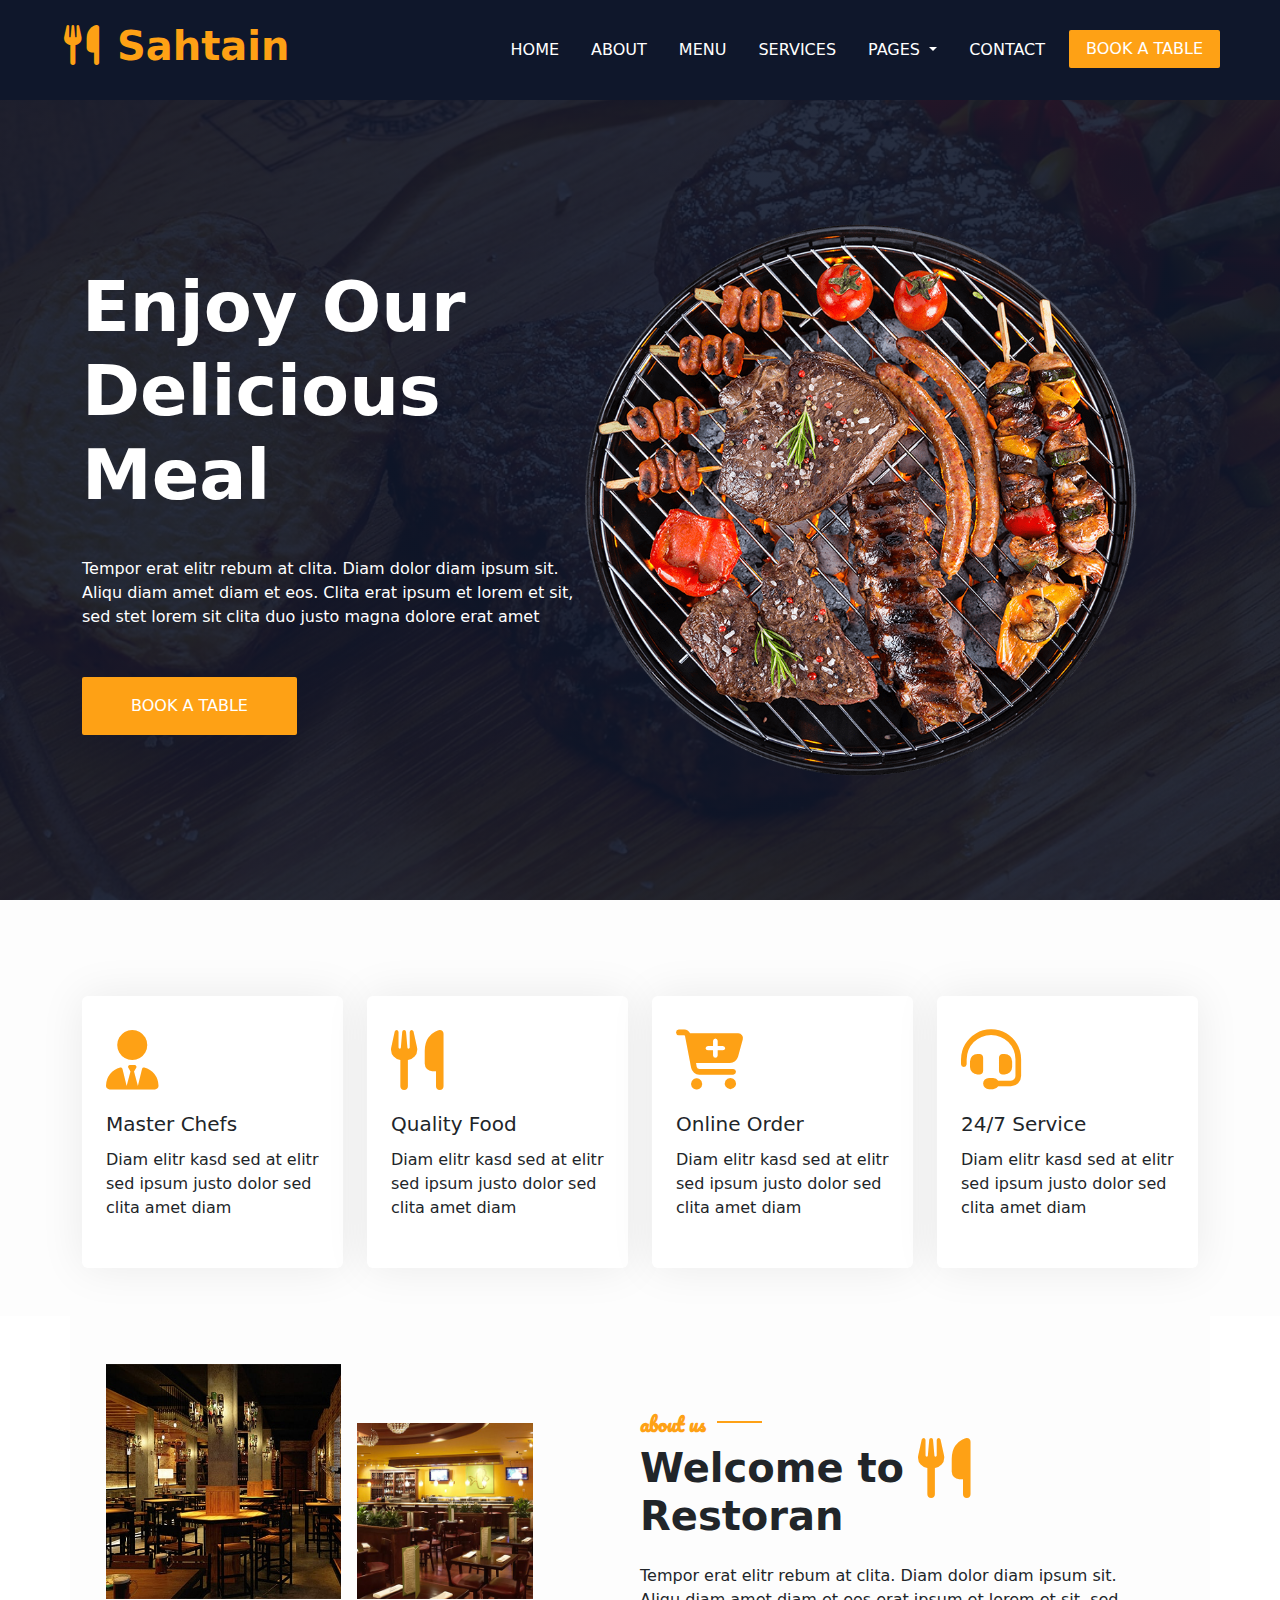
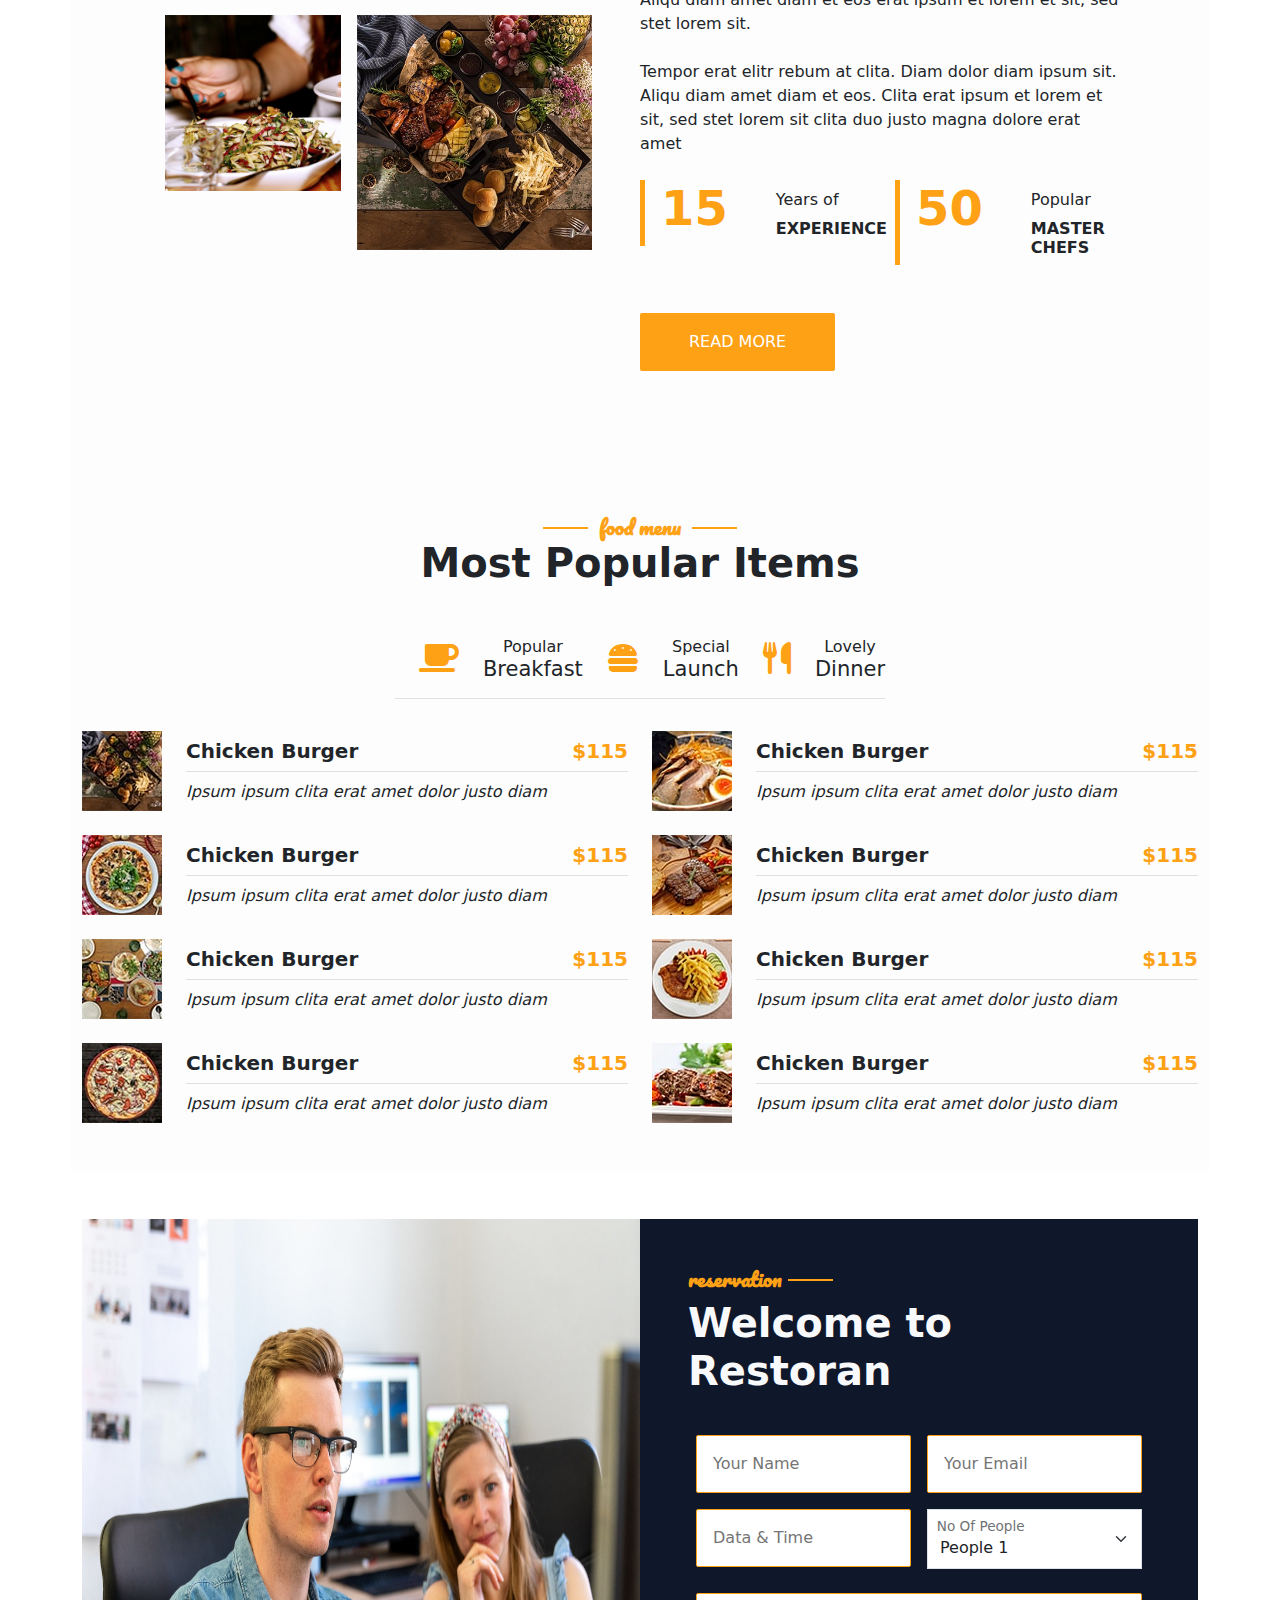
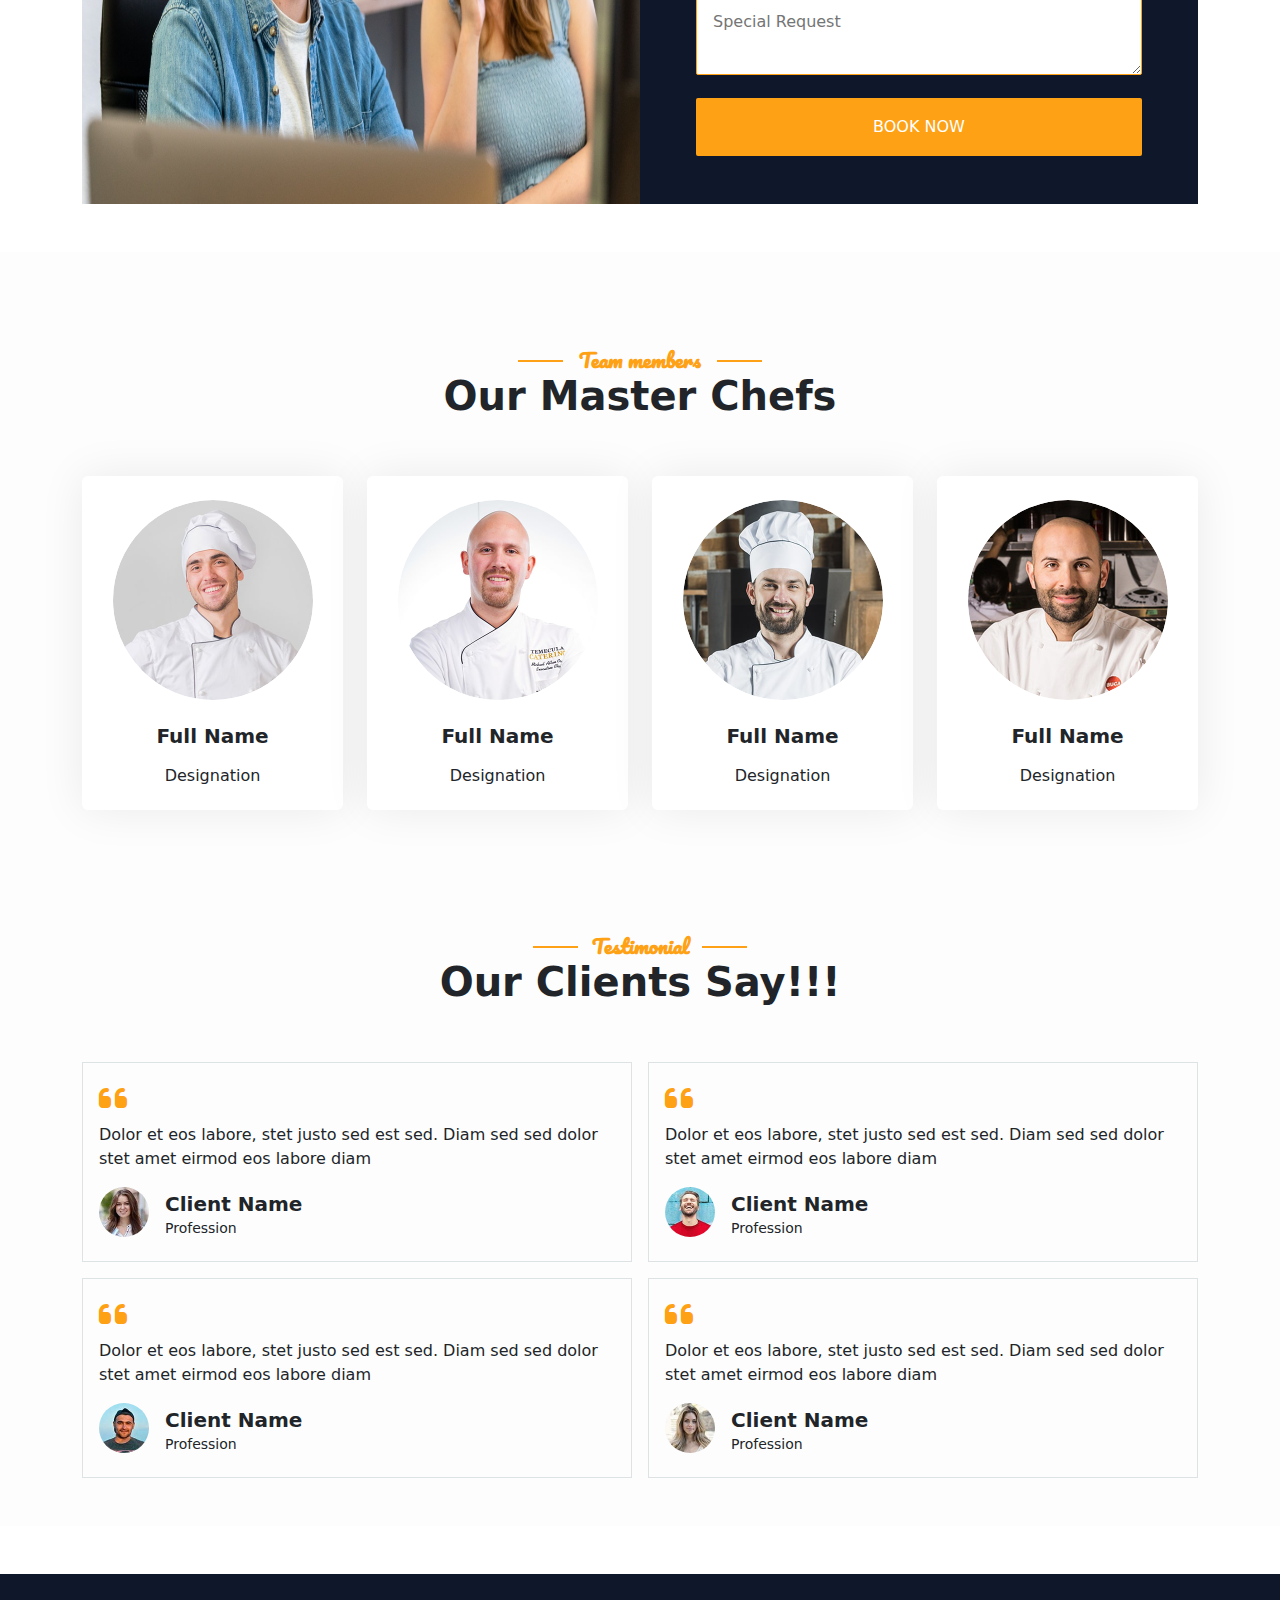
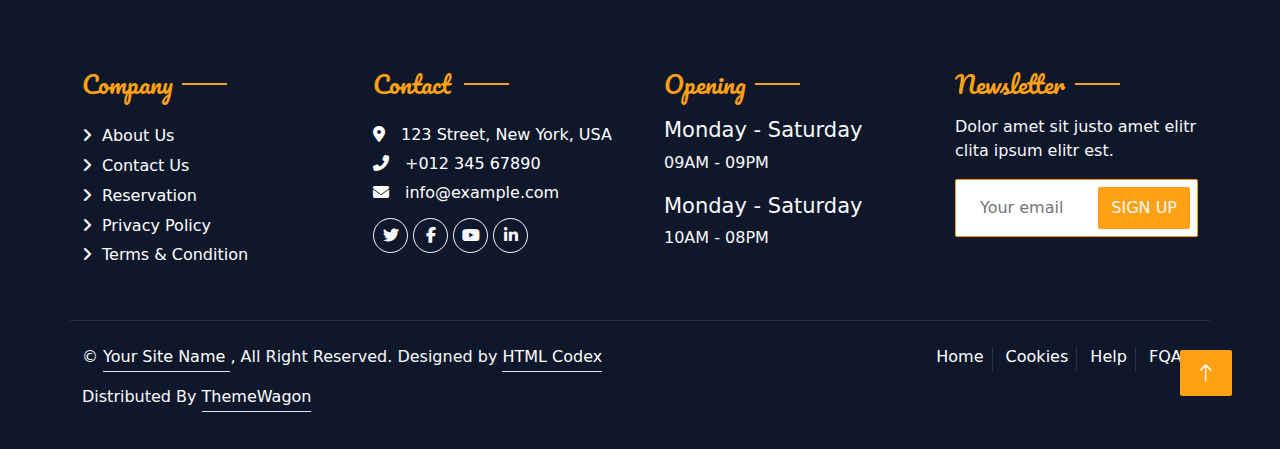
<file: index.html>
<!DOCTYPE html>
<html lang="en">
  <head>
    <meta charset="UTF-8">
    <meta name="viewport" content="width=device-width, initial-scale=1.0">
    <title>sahtain</title>
    <link
      href="https://cdn.jsdelivr.net/npm/bootstrap@5.3.3/dist/css/bootstrap.min.css"
      rel="stylesheet"
      integrity="sha384-QWTKZyjpPEjISv5WaRU9OFeRpok6YctnYmDr5pNlyT2bRjXh0JMhjY6hW+ALEwIH"
      crossorigin="anonymous">
    <link rel="stylesheet" href="./css/style.css">
    <link
      href="https://cdnjs.cloudflare.com/ajax/libs/font-awesome/6.5.1/css/all.min.css"
      rel="stylesheet" />
    <link rel="preconnect" href="https://fonts.googleapis.com">
    <link rel="preconnect" href="https://fonts.gstatic.com" crossorigin>
    <link href="https://fonts.googleapis.com/css2?family=Nunito:ital,wght@0,200..1000;1,200..1000&display=swap"
      rel="stylesheet">
    <link rel="preconnect" href="https://fonts.googleapis.com">
    <link rel="preconnect" href="https://fonts.gstatic.com" crossorigin>
    <link href="https://fonts.googleapis.com/css2?family=Nunito:ital,wght@0,200..1000;1,200..1000&family=Pacifico&display=swap"
      rel="stylesheet">
      <link rel="stylesheet" href="https://cdn.jsdelivr.net/npm/bootstrap-icons@1.3.0/font/bootstrap-icons.css">
  </head>
  <body>
    <!-- header -->
    <header class="header-section">
      <!-- navbar -->
      <nav
        class="navbar navbar-expand-lg navbar-dark px-4 px-lg-5 py-3 py-lg-0 fixed-top">
        <div class="container-fluid">
          <a class="navbar-brand text-main-color text-font-weight" href="#">
            <p class="h1  text-font-weight">
              <i class="fa-solid fa-utensils px-1"></i> Sahtain
            </p>
          </a>
          <button class="navbar-toggler" type="button"
            data-bs-toggle="collapse"
            data-bs-target="#navbarNavDropdown">
            <span class="navbar-toggler-icon"></span>
          </button>
          <div class="collapse navbar-collapse  justify-content-end text-start"
            id="navbarNavDropdown">
            <ul class="navbar-nav bg-main-color">
              <li class="nav-item px-2">
                <a class="nav-link active text-white" aria-current="page"
                  href="#">
                  HOME
                </a>
              </li>
              <li class="nav-item px-2">
                <a class="nav-link text-white" href="#">ABOUT</a>
              </li>
              <li class="nav-item px-2">
                <a class="nav-link text-white" href="#">MENU</a>
              </li>
              <li class="nav-item px-2">
                <a class="nav-link text-white" href="#">SERVICES</a>
              </li>
              <li class="nav-item dropdown px-2">
                <a class="nav-link dropdown-toggle text-white" href="#"
                  role="button"
                  data-bs-toggle="dropdown" class="pages">
                  PAGES
                </a>
                <ul class="dropdown-menu">
                  <li><a class="dropdown-item" href="#">Booking</a></li>
                  <li><a class="dropdown-item" href="#">Our Team</a></li>
                  <li><a class="dropdown-item" href="#">Testimonial</a></li>
                </ul>
              </li>
              <li class="nav-item px-2">
                <a class="nav-link text-white" href="#">CONTACT</a>
              </li>
              <li>
                <button type="button"
                  class="btn bg-second-color text-white px-3 ms-2">
                  BOOK A TABLE
                </button>
              </li>
            </ul>
          </div>
        </div>
      </nav>
      <!-- hero -->
      <div class="container">
        <div class="w-100 header d-flex justify-content-evenly">
          <div class="text-white header-body">
            <h1>
              Enjoy Our Delicious Meal
            </h1>
            <p class="pe-2">
              Tempor erat elitr rebum at clita. Diam dolor diam ipsum sit. Aliqu
              diam amet diam et eos. Clita erat ipsum et lorem et sit, sed stet
              lorem sit clita duo justo magna dolore erat amet
            </p>
            <button type="button"
              class="btn bg-second-color text-white px-5 py-3">
              BOOK A TABLE
            </button>
          </div>
          <div class="header-img d-flex align-items-center justify-center mx-auto overflow-hidden">
            <img class="img-fluid" src="./images/hero.png" alt>
          </div>
        </div>
      </div>
    </header>
    <!-- boxes -->
    <section class="boxes bg-color-white-second">
      <div class="container py-5">
        <div class="row g-4 pt-5">
          <div class="col-lg-3 col-md-6 col-sm-12">
            <div class="card bg-color-white">
              <div class="card-body text-start p-4">
                <div class="h1 py-3">
                  <i class="fa-solid fa-user-tie fa-xl text-main-color"></i>
                </div>
                <div class="h5 card-title py-1">
                  Master Chefs
                </div>
                <p class="card-text pb-4">
                  Diam elitr kasd sed at elitr sed ipsum justo dolor sed clita
                  amet diam
                </p>
              </div>
            </div>
          </div>
          <div class="col-lg-3 col-md-6 col-sm-12">
            <div class="card bg-color-white">
              <div class="card-body text-start p-4">
                <div class="h1 py-3">
                  <i class="fa-solid fa-utensils fa-xl text-main-color"></i>
                </div>
                <div class="h5 card-title py-1">
                  Quality Food
                </div>
                <p class="card-text pb-4">
                  Diam elitr kasd sed at elitr sed ipsum justo dolor sed clita
                  amet diam
                </p>
              </div>
            </div>
          </div>
          <div class="col-lg-3 col-md-6 col-sm-12">
            <div class="card bg-color-white">
              <div class="card-body text-start p-4">
                <div class="h1 py-3">
                  <i class="fa-solid fa-cart-plus fa-xl text-main-color"></i>
                </div>
                <div class="h5 card-title py-1">
                  Online Order
                </div>
                <p class="card-text pb-4">
                  Diam elitr kasd sed at elitr sed ipsum justo dolor sed clita
                  amet diam
                </p>

              </div>
            </div>
          </div>
          <div class="col-lg-3 col-md-6 col-sm-12">
            <div class="card bg-color-white">
              <div class="card-body text-start p-4">
                <div class="h1 py-3">
                  <i class="fa fa-3x fa-headset fa-xl text-main-color"></i>
                </div>
                <div class="h5 card-title py-1">
                  24/7 Service
                </div>
                <p class="card-text pb-4">
                  Diam elitr kasd sed at elitr sed ipsum justo dolor sed clita
                  amet diam
                </p>

              </div>
            </div>
          </div>
        </div>
      </div>
    </section>
    <!-- about us -->
    <div class="container about-us bg-color-white-second py-5">
      <div class="container row g-5">
        <div class="col-lg-6 col-md-12 col-sm-12 text-start">
          <div class="row g-3">
            <div class="col-6 text-start">
              <img src="./images/about-1.jpg" alt class="img-fluid w-100">
            </div>
            <div class="col-6 text-start">
              <img src="./images/about-2.jpg" alt
                class="img-with-margin img-fluid w-75">
            </div>
            <div class="col-6 text-end">
              <img src="./images/about-3.jpg" alt class="img-fluid w-75">
            </div>
            <div class="col-6 text-end">
              <img src="./images/about-4.jpg" alt class="img-fluid w-100">
            </div>
          </div>
        </div>
        <div class="col-lg-6 col-md-12 col-sm-12 m-auto text-start pt-5">
            <h5 class="section-title text-main-color pt-5">
              about us
            </h5>
            <h2 class="mb-4">
              Welcome to
              <i class="fa-solid fa-utensils fa-xl text-main-color"></i>
              Restoran
            </h2>
            <p class="mb-4">
              Tempor erat elitr rebum at clita. Diam dolor diam ipsum sit. Aliqu
              diam amet diam et eos erat ipsum et lorem et sit, sed stet lorem
              sit.
            </p>
            <p class="mb-4">
              Tempor erat elitr rebum at clita. Diam dolor diam ipsum sit. Aliqu
              diam amet diam et eos. Clita erat ipsum et lorem et sit, sed stet
              lorem sit clita duo justo magna dolore erat amet
            </p>
            <div class="row ps-4 g-5 mb-4">
              <div class="col-lg-6 col-md-6 col-sm-12 d-flex border-start px-3">
                <h1 class="number text-main-color pe-5 mb-0">
                  15
                </h1>
                <div class="number-content number-content pt-3">
                  <p> Years of </p>
                  <h6>EXPERIENCE</h6>
                </div>
              </div>
              <div class="col-lg-6 col-md-6 col-sm-12  d-flex border-start px-3">
                <h1 class="number text-main-color pe-5 mb-0">
                  50
                </h1>
                <div class="number-content pt-3">
                  <p> Popular</p>
                  <h6>MASTER CHEFS</h6>
                </div>
              </div>
            </div>
            <button type="button"
              class="btn bg-second-color text-white px-5 py-3 mt-4">
              READ MORE
            </button>
          </div>
        </div>
      </div>
    </div>
    <!-- food menu -->
    <section class="food-menu bg-color-white-second py-5 container">
      <div class="text-center">
        <h5 class="section-menu-title text-main-color pt-5 m-auto">
          food menu
        </h5>
        <h1 class="pb-5">Most Popular Items</h1>
        <ul class="nav nav-pills d-inline-flex justify-content-center g-5">
          <li class="nav-item pb-3">
            <a
              class="border-bottom pb-4 d-flex align-items-center text-dark active"
              data-bs-toggle="pill" href="#tab-1">
              <i class="fa-solid fa-mug-saucer fa-2xl text-main-color px-4"></i>
              <div class="number-content">
                <p>Popular</p>
                <b>Breakfast</b>
              </div>
            </a>
          </li>
          <li class="nav-item">
            <a class="border-bottom pb-4 d-flex align-items-center text-dark"
              data-bs-toggle="pill" href="#tab-2">
              <i class="fa-solid fa-burger fa-2xl text-main-color px-4"></i>
              <div class="number-content">
                <p>Special</p>
                <b>Launch</b>
              </div>
            </a>
          </li>
          <li class="nav-item">
            <a class="border-bottom pb-4 d-flex align-items-center text-dark"
              data-bs-toggle="pill" href="#tab-3">
              <i class="fa-solid fa-utensils fa-2xl text-main-color px-4"></i>
              <div class="number-content">
                <p>Lovely</p>
                <b>Dinner</b>
              </div>
            </a>
          </li>
        </ul>
        <div class="tab-content mt-3">
          <div class="tab-pane fade p-0 active show" id="tab-1">
            <div class="row g-4">
              <div class="col-lg-6 col-md-12">
                <div class="d-flex align-items-center">
                  <img src="./images/menu-1.jpg" alt
                    class="flex-shrink-0 img-fluid">
                  <div class="w-100 d-flex flex-column text-start ps-4">
                    <h5
                      class="d-flex justify-content-between border-bottom pb-2">
                      Chicken Burger
                      <span class="text-main-color">$115</span>
                    </h5>
                    <em>
                      Ipsum ipsum clita erat amet dolor justo diam
                    </em>
                  </div>
                </div>
              </div>
              <div class="col-lg-6 col-md-12">
                <div class="d-flex align-items-center">
                  <img src="./images/menu-2.jpg" alt
                    class="flex-shrink-0 img-fluid">
                  <div class="w-100 d-flex flex-column text-start ps-4">
                    <h5
                      class="d-flex justify-content-between border-bottom pb-2">
                      Chicken Burger
                      <span class="text-main-color">$115</span>
                    </h5>
                    <em>
                      Ipsum ipsum clita erat amet dolor justo diam
                    </em>
                  </div>
                </div>
              </div>
              <div class="col-lg-6 col-md-12">
                <div class="d-flex align-items-center">
                  <img src="./images/menu-3.jpg" alt
                    class="flex-shrink-0 img-fluid">
                  <div class="w-100 d-flex flex-column text-start ps-4">
                    <h5
                      class="d-flex justify-content-between border-bottom pb-2">
                      Chicken Burger
                      <span class="text-main-color">$115</span>
                    </h5>
                    <em>
                      Ipsum ipsum clita erat amet dolor justo diam
                    </em>
                  </div>
                </div>
              </div>
              <div class="col-lg-6 col-md-12">
                <div class="d-flex align-items-center">
                  <img src="./images/menu-4.jpg" alt
                    class="flex-shrink-0 img-fluid">
                  <div class="w-100 d-flex flex-column text-start ps-4">
                    <h5
                      class="d-flex justify-content-between border-bottom pb-2">
                      Chicken Burger
                      <span class="text-main-color">$115</span>
                    </h5>
                    <em>
                      Ipsum ipsum clita erat amet dolor justo diam
                    </em>
                  </div>
                </div>
              </div>
              <div class="col-lg-6 col-md-12">
                <div class="d-flex align-items-center">
                  <img src="./images/menu-5.jpg" alt
                    class="flex-shrink-0 img-fluid">
                  <div class="w-100 d-flex flex-column text-start ps-4">
                    <h5
                      class="d-flex justify-content-between border-bottom pb-2">
                      Chicken Burger
                      <span class="text-main-color">$115</span>
                    </h5>
                    <em>
                      Ipsum ipsum clita erat amet dolor justo diam
                    </em>
                  </div>
                </div>
              </div>
              <div class="col-lg-6 col-md-12">
                <div class="d-flex align-items-center">
                  <img src="./images/menu-6.jpg" alt
                    class="flex-shrink-0 img-fluid">
                  <div class="w-100 d-flex flex-column text-start ps-4">
                    <h5
                      class="d-flex justify-content-between border-bottom pb-2">
                      Chicken Burger
                      <span class="text-main-color">$115</span>
                    </h5>
                    <em>
                      Ipsum ipsum clita erat amet dolor justo diam
                    </em>
                  </div>
                </div>
              </div>
              <div class="col-lg-6 col-md-12">
                <div class="d-flex align-items-center">
                  <img src="./images/menu-7.jpg" alt
                    class="flex-shrink-0 img-fluid">
                  <div class="w-100 d-flex flex-column text-start ps-4">
                    <h5
                      class="d-flex justify-content-between border-bottom pb-2">
                      Chicken Burger
                      <span class="text-main-color">$115</span>
                    </h5>
                    <em>
                      Ipsum ipsum clita erat amet dolor justo diam
                    </em>
                  </div>
                </div>
              </div>
              <div class="col-lg-6 col-md-12">
                <div class="d-flex align-items-center">
                  <img src="./images/menu-8.jpg" alt
                    class="flex-shrink-0 img-fluid">
                  <div class="w-100 d-flex flex-column text-start ps-4">
                    <h5
                      class="d-flex justify-content-between border-bottom pb-2">
                      Chicken Burger
                      <span class="text-main-color">$115</span>
                    </h5>
                    <em>
                      Ipsum ipsum clita erat amet dolor justo diam
                    </em>
                  </div>
                </div>
              </div>
            </div>
          </div>
          <div class="tab-pane fade p-0" id="tab-2">
            <div class="row g-4">
              <div class="col-lg-6 col-md-12">
                <div class="d-flex align-items-center">
                  <img src="./images/menu-1.jpg" alt
                    class="flex-shrink-0 img-fluid">
                  <div class="w-100 d-flex flex-column text-start ps-4">
                    <h5
                      class="d-flex justify-content-between border-bottom pb-2">
                      Chicken Burger
                      <span class="text-main-color">$115</span>
                    </h5>
                    <em>
                      Ipsum ipsum clita erat amet dolor justo diam
                    </em>
                  </div>
                </div>
              </div>
              <div class="col-lg-6 col-md-12">
                <div class="d-flex align-items-center">
                  <img src="./images/menu-2.jpg" alt
                    class="flex-shrink-0 img-fluid">
                  <div class="w-100 d-flex flex-column text-start ps-4">
                    <h5
                      class="d-flex justify-content-between border-bottom pb-2">
                      Chicken Burger
                      <span class="text-main-color">$115</span>
                    </h5>
                    <em>
                      Ipsum ipsum clita erat amet dolor justo diam
                    </em>
                  </div>
                </div>
              </div>
              <div class="col-lg-6 col-md-12">
                <div class="d-flex align-items-center">
                  <img src="./images/menu-3.jpg" alt
                    class="flex-shrink-0 img-fluid">
                  <div class="w-100 d-flex flex-column text-start ps-4">
                    <h5
                      class="d-flex justify-content-between border-bottom pb-2">
                      Chicken Burger
                      <span class="text-main-color">$115</span>
                    </h5>
                    <em>
                      Ipsum ipsum clita erat amet dolor justo diam
                    </em>
                  </div>
                </div>
              </div>
              <div class="col-lg-6 col-md-12">
                <div class="d-flex align-items-center">
                  <img src="./images/menu-4.jpg" alt
                    class="flex-shrink-0 img-fluid">
                  <div class="w-100 d-flex flex-column text-start ps-4">
                    <h5
                      class="d-flex justify-content-between border-bottom pb-2">
                      Chicken Burger
                      <span class="text-main-color">$115</span>
                    </h5>
                    <em>
                      Ipsum ipsum clita erat amet dolor justo diam
                    </em>
                  </div>
                </div>
              </div>
              <div class="col-lg-6 col-md-12">
                <div class="d-flex align-items-center">
                  <img src="./images/menu-5.jpg" alt
                    class="flex-shrink-0 img-fluid">
                  <div class="w-100 d-flex flex-column text-start ps-4">
                    <h5
                      class="d-flex justify-content-between border-bottom pb-2">
                      Chicken Burger
                      <span class="text-main-color">$115</span>
                    </h5>
                    <em>
                      Ipsum ipsum clita erat amet dolor justo diam
                    </em>
                  </div>
                </div>
              </div>
              <div class="col-lg-6 col-md-12">
                <div class="d-flex align-items-center">
                  <img src="./images/menu-6.jpg" alt
                    class="flex-shrink-0 img-fluid">
                  <div class="w-100 d-flex flex-column text-start ps-4">
                    <h5
                      class="d-flex justify-content-between border-bottom pb-2">
                      Chicken Burger
                      <span class="text-main-color">$115</span>
                    </h5>
                    <em>
                      Ipsum ipsum clita erat amet dolor justo diam
                    </em>
                  </div>
                </div>
              </div>
              <div class="col-lg-6 col-md-12">
                <div class="d-flex align-items-center">
                  <img src="./images/menu-7.jpg" alt
                    class="flex-shrink-0 img-fluid">
                  <div class="w-100 d-flex flex-column text-start ps-4">
                    <h5
                      class="d-flex justify-content-between border-bottom pb-2">
                      Chicken Burger
                      <span class="text-main-color">$115</span>
                    </h5>
                    <em>
                      Ipsum ipsum clita erat amet dolor justo diam
                    </em>
                  </div>
                </div>
              </div>
              <div class="col-lg-6 col-md-12">
                <div class="d-flex align-items-center">
                  <img src="./images/menu-8.jpg" alt
                    class="flex-shrink-0 img-fluid">
                  <div class="w-100 d-flex flex-column text-start ps-4">
                    <h5
                      class="d-flex justify-content-between border-bottom pb-2">
                      Chicken Burger
                      <span class="text-main-color">$115</span>
                    </h5>
                    <em>
                      Ipsum ipsum clita erat amet dolor justo diam
                    </em>
                  </div>
                </div>
              </div>
            </div>
          </div>
          <div class="tab-pane fade p-0" id="tab-3">
            <div class="row g-4">
              <div class="col-lg-6 col-md-12">
                <div class="d-flex align-items-center">
                  <img src="./images/menu-1.jpg" alt
                    class="flex-shrink-0 img-fluid">
                  <div class="w-100 d-flex flex-column text-start ps-4">
                    <h5
                      class="d-flex justify-content-between border-bottom pb-2">
                      Chicken Burger
                      <span class="text-main-color">$115</span>
                    </h5>
                    <em>
                      Ipsum ipsum clita erat amet dolor justo diam
                    </em>
                  </div>
                </div>
              </div>
              <div class="col-lg-6 col-md-12">
                <div class="d-flex align-items-center">
                  <img src="./images/menu-2.jpg" alt
                    class="flex-shrink-0 img-fluid">
                  <div class="w-100 d-flex flex-column text-start ps-4">
                    <h5
                      class="d-flex justify-content-between border-bottom pb-2">
                      Chicken Burger
                      <span class="text-main-color">$115</span>
                    </h5>
                    <em>
                      Ipsum ipsum clita erat amet dolor justo diam
                    </em>
                  </div>
                </div>
              </div>
              <div class="col-lg-6 col-md-12">
                <div class="d-flex align-items-center">
                  <img src="./images/menu-3.jpg" alt
                    class="flex-shrink-0 img-fluid">
                  <div class="w-100 d-flex flex-column text-start ps-4">
                    <h5
                      class="d-flex justify-content-between border-bottom pb-2">
                      Chicken Burger
                      <span class="text-main-color">$115</span>
                    </h5>
                    <em>
                      Ipsum ipsum clita erat amet dolor justo diam
                    </em>
                  </div>
                </div>
              </div>
              <div class="col-lg-6 col-md-12">
                <div class="d-flex align-items-center">
                  <img src="./images/menu-4.jpg" alt
                    class="flex-shrink-0 img-fluid">
                  <div class="w-100 d-flex flex-column text-start ps-4">
                    <h5
                      class="d-flex justify-content-between border-bottom pb-2">
                      Chicken Burger
                      <span class="text-main-color">$115</span>
                    </h5>
                    <em>
                      Ipsum ipsum clita erat amet dolor justo diam
                    </em>
                  </div>
                </div>
              </div>
              <div class="col-lg-6 col-md-12">
                <div class="d-flex align-items-center">
                  <img src="./images/menu-5.jpg" alt
                    class="flex-shrink-0 img-fluid">
                  <div class="w-100 d-flex flex-column text-start ps-4">
                    <h5
                      class="d-flex justify-content-between border-bottom pb-2">
                      Chicken Burger
                      <span class="text-main-color">$115</span>
                    </h5>
                    <em>
                      Ipsum ipsum clita erat amet dolor justo diam
                    </em>
                  </div>
                </div>
              </div>
              <div class="col-lg-6 col-md-12">
                <div class="d-flex align-items-center">
                  <img src="./images/menu-6.jpg" alt
                    class="flex-shrink-0 img-fluid">
                  <div class="w-100 d-flex flex-column text-start ps-4">
                    <h5
                      class="d-flex justify-content-between border-bottom pb-2">
                      Chicken Burger
                      <span class="text-main-color">$115</span>
                    </h5>
                    <em>
                      Ipsum ipsum clita erat amet dolor justo diam
                    </em>
                  </div>
                </div>
              </div>
              <div class="col-lg-6 col-md-12">
                <div class="d-flex align-items-center">
                  <img src="./images/menu-7.jpg" alt
                    class="flex-shrink-0 img-fluid">
                  <div class="w-100 d-flex flex-column text-start ps-4">
                    <h5
                      class="d-flex justify-content-between border-bottom pb-2">
                      Chicken Burger
                      <span class="text-main-color">$115</span>
                    </h5>
                    <em>
                      Ipsum ipsum clita erat amet dolor justo diam
                    </em>
                  </div>
                </div>
              </div>
              <div class="col-lg-6 col-md-12">
                <div class="d-flex align-items-center">
                  <img src="./images/menu-8.jpg" alt
                    class="flex-shrink-0 img-fluid">
                  <div class="w-100 d-flex flex-column text-start ps-4">
                    <h5
                      class="d-flex justify-content-between border-bottom pb-2">
                      Chicken Burger
                      <span class="text-main-color">$115</span>
                    </h5>
                    <em>
                      Ipsum ipsum clita erat amet dolor justo diam
                    </em>
                  </div>
                </div>
              </div>
            </div>
          </div>
        </div>
      </div>
    </section>
    <!-- resrvation -->
    <section class="reservation">
      <div class="container">
        <div class="py-5 px-0">
          <div class="row g-0">
            <div class="col-lg-6 col-md-12">
              <img class="img-fluid h-100" src="./images/single.jpg" alt>
            </div>
            <div class="col-lg-6 col-md-12 bg-main-color px-5">
              <h5 class="resrvation-title text-main-color pt-5">
                reservation
              </h5>
              <h2 class="mb-4 text-light">
                Welcome to Restoran
              </h2>
              <form>
                <div class="row g-3 m-0">
                  <div class="col-lg-6 col-md-6 col-sm-12">
                    <input type="text" name="name" placeholder="Your Name"
                      class="p-3 w-100">
                  </div>
                  <div class="col-lg-6 col-md-6 col-sm-12">
                    <input type="email" name="email" placeholder="Your Email"
                      class="p-3 w-100">
                  </div>
                </div>
                <div class="row g-3 m-0">
                  <div class="col-lg-6 col-md-6 col-sm-12">
                    <input type="datetime" name="name" placeholder="Data & Time"
                      class="p-3 w-100">
                  </div>
                  <div class="col-lg-6 col-md-6 col-sm-12">
                    <select class="form-select" id="select">
                      <option value="1">People 1</option>
                      <option value="2">People 2</option>
                      <option value="3">People 3</option>
                    </select>
                    <label for="select">No Of People</label>
                  </div>
                  <div class="col-12 mt-0">
                    <textarea class=" p-3 w-100 " name="request"
                      placeholder="Special Request"></textarea>
                  </div>
                  <div class="col-12 pb-5">
                    <button type="button"
                      class="btn bg-second-color text-white px-5 py-3 w-100">
                      BOOK NOW
                    </button>
                  </div>
                </div>
              </form>
            </div>
          </div>
        </div>
      </div>
    </section>
    <!-- chefs -->
    <section class="food-menu bg-color-white-second pt-5 pb-3 container-xxl text-center">
      <div class="container">
        <h5 class="section-chefs-title text-main-color pt-5 m-auto">
          Team members
        </h5>
        <h1 class="pb-5">Our Master Chefs</h1>
        <div class="row g-4">
          <div class="col-lg-3 col-md-6 col-sm-12">
            <div class="card chef">
              <div>
                <div class="py-4">
                  <div class="image-area mx-auto">
                    <img src="./images/single chef.jpg" alt class="img-fluid">
                  </div>
                </div>
              </div>
              <div class="card-title">
                <h5>Full Name</h5>
              </div>
              <div class="card-text">
                <p>Designation</p>
              </div>
              <div class="icons d-flex justify-content-center mt-3">
                <a href="#" class="btn bg-second-color mx-1">
                  <i class="fa-brands fa-facebook-f fa-lg text-white"></i>
                </a>
                <a href="#" class="btn bg-second-color mx-1">
                  <i class="fa-brands fa-twitter fa-lg text-white"></i>
                </a>
                <a href="#" class="btn bg-second-color mx-1">
                  <i class="fa-brands fa-instagram fa-lg text-white"></i>
                </a>
              </div>
            </div>
          </div>
          <div class="col-lg-3 col-md-6 col-sm-12">
            <div class="card chef">
              <div class="py-4">
                <div class="image-area mx-auto">
                  <img src="./images/team-2.jpg" alt class="img-fluid">
                </div>
              </div>
              <div class="card-title">
                <h5>Full Name</h5>
              </div>
              <div class="card-text">
                <p>Designation</p>
              </div>
              <div class="icons d-flex justify-content-center mt-3">
                <a href="#" class="btn bg-second-color mx-1">
                  <i class="fa-brands fa-facebook-f fa-lg text-white"></i>
                </a>
                <a href="#" class="btn bg-second-color mx-1">
                  <i class="fa-brands fa-twitter fa-lg text-white"></i>
                </a>
                <a href="#" class="btn bg-second-color mx-1">
                  <i class="fa-brands fa-instagram fa-lg text-white"></i>
                </a>
              </div>
            </div>
          </div>
          <div class="col-lg-3 col-md-6 col-sm-12">
            <div class="card chef">
              <div class="py-4">
                <div class="image-area mx-auto">
                  <img src="./images/team-3.jpg" alt class="img-fluid">
                </div>
              </div>
              <div class="card-title">
                <h5>Full Name</h5>
              </div>
              <div class="card-text">
                <p>Designation</p>
              </div>
              <div class="icons d-flex justify-content-center mt-3">
                <a href="#" class="btn bg-second-color mx-1">
                  <i class="fa-brands fa-facebook-f fa-lg text-white"></i>
                </a>
                <a href="#" class="btn bg-second-color mx-1">
                  <i class="fa-brands fa-twitter fa-lg text-white"></i>
                </a>
                <a href="#" class="btn bg-second-color mx-1">
                  <i class="fa-brands fa-instagram fa-lg text-white"></i>
                </a>
              </div>
            </div>
          </div>
          <div class="col-lg-3 col-md-6 col-sm-12">
            <div class="card chef">
              <div class="py-4">
                <div class="image-area mx-auto">
                  <img src="./images/team-4.jpg" alt class="img-fluid">
                </div>
              </div>
              <div class="card-title">
                <h5>Full Name</h5>
              </div>
              <div class="card-text">
                <p>Designation</p>
              </div>
              <div class="icons d-flex justify-content-center mt-3">
                <a href="#" class="btn bg-second-color mx-1">
                  <i class="fa-brands fa-facebook-f fa-lg text-white"></i>
                </a>
                <a href="#" class="btn bg-second-color mx-1">
                  <i class="fa-brands fa-twitter fa-lg text-white"></i>
                </a>
                <a href="#" class="btn bg-second-color mx-1">
                  <i class="fa-brands fa-instagram fa-lg text-white"></i>
                </a>
              </div>
            </div>
          </div>
        </div>
      </div>
    </section>
    <!-- Clients -->
    <section class="section-clients bg-color-white-second pb-5">
      <div class="container text-center">
        <h5 class="section-clinets-title text-main-color pt-5 m-auto">
          Testimonial
        </h5>
        <h1 class="pb-5">Our Clients Say!!!</h1>
        <div class="row g-3">
          <div class="col-lg-6 col-md-6 col-sm-12">
            <div class="comment-card text-start px-3 py-4">
              <i class="fa-solid fa-quote-left fa-2xl mb-3 text-main-color pb-2"></i>
              <p>
                Dolor et eos labore, stet justo sed est sed. Diam sed sed dolor
                stet amet eirmod eos labore diam
              </p>
              <div class="d-flex align-items-center">
                <img class="img-fluid flex-shrink-0 rounded-circle"
                  src="./images/testimonial-1.jpg" alt>
                <div class="number-content ps-3">
                  <h5>Client Name</h5>
                  <small>Profession</small>
                </div>
              </div>
            </div>
          </div>
          <div class="col-lg-6 col-md-6 col-sm-12">
            <div class="comment-card text-start px-3 py-4">
              <i class="fa-solid fa-quote-left fa-2xl mb-3 text-main-color pb-2"></i>
              <p>
                Dolor et eos labore, stet justo sed est sed. Diam sed sed dolor
                stet amet eirmod eos labore diam
              </p>
              <div class="d-flex align-items-center">
                <img class="img-fluid flex-shrink-0 rounded-circle"
                  src="./images/testimonial-2.jpg" alt>
                <div class="number-content ps-3">
                  <h5>Client Name</h5>
                  <small>Profession</small>
                </div>
              </div>
            </div>
          </div>
          <div class="col-lg-6 col-md-6 col-sm-12">
            <div class="comment-card text-start px-3 py-4">
              <i class="fa-solid fa-quote-left fa-2xl mb-3 text-main-color pb-2"></i>
              <p>
                Dolor et eos labore, stet justo sed est sed. Diam sed sed dolor
                stet amet eirmod eos labore diam
              </p>
              <div class="d-flex align-items-center">
                <img class="img-fluid flex-shrink-0 rounded-circle"
                  src="./images/testimonial-3.jpg" alt>
                <div class="number-content ps-3">
                  <h5>Client Name</h5>
                  <small>Profession</small>
                </div>
              </div>
            </div>
          </div>
          <div class="col-lg-6 col-md-6 col-sm-12">
            <div class="comment-card text-start px-3 py-4">
              <i class="fa-solid fa-quote-left fa-2xl mb-3 text-main-color pb-2"></i>
              <p>
                Dolor et eos labore, stet justo sed est sed. Diam sed sed dolor
                stet amet eirmod eos labore diam
              </p>
              <div class="d-flex align-items-center">
                <img class="img-fluid flex-shrink-0 rounded-circle"
                  src="./images/testimonial-4.jpg" alt>
                <div class="number-content ps-3">
                  <h5>Client Name</h5>
                  <small>Profession</small>
                </div>
              </div>
            </div>
          </div>
        </div>
      </div>
    </section>
    <!-- footer -->
    <footer class="container-fluid text-light footer pt-5 mt-5 bg-dark-second position-relative">
      <div class="container py-5">
        <div class="row g-5 ">
          <div class="col-lg-3 col-md-6">
            <h4 class="text-main-color footer-title-big pb-3">Company</h4>
              <div class="company d-flex flex-column">
                <a href="#">About Us</a>
                <a href="#">Contact Us</a>
                <a href="#">Reservation</a>
                <a href="#">Privacy Policy</a>
                <a href="#">Terms & Condition</a>
              </div>
          </div>
          <div class="col-lg-3 col-md-6">
            <h4 class="text-main-color footer-title-small pb-3">Contact</h4>
            <div class="contact d-flex flex-column">
              <a href="#">
                <i class="fa fa-map-marker-alt me-3"></i>123 Street, New York, USA
              </a>
              <a href="tel:+012 345 67890">
                <i class="fa fa-phone-alt me-3"></i>+012 345 67890
              </a>
              <a href="mailto:info@example.com">
                <i class="fa fa-envelope me-3"></i>info@example.com
              </a>
              <div class="media-icon d-flex pt-2">
                <a class="btn btn-outline-light" href="#">
                  <i class="fab fa-twitter"></i>
                </a>
                <a class="btn btn-outline-light" href="#">
                  <i class="fab fa-facebook-f"></i>
                </a>
                <a class="btn btn-outline-light" href="#">
                  <i class="fab fa-youtube"></i>
                </a>
                <a class="btn btn-outline-light" href="#">
                  <i class="fab fa-linkedin-in"></i>
                </a>
            </div>
            </div>
          </div>
          <div class="col-lg-3 col-md-6">
            <h4 class="text-main-color footer-title-small pb-2">Opening</h4>
            <div class="d-flex flex-column">
              <b class="pb-1">Monday - Saturday</b>
              <p>09AM - 09PM</p>
              <b class="pb-1">Monday - Saturday</b>
              <p>10AM - 08PM</p>
            </div>
          </div>
          <div class="col-lg-3 col-md-6">
            <h4 class="text-main-color footer-title-large pb-2">Newsletter</h4>
            <div class="d-flex flex-column">
              <p>Dolor amet sit justo amet elitr clita ipsum elitr est.</p>
              <div class="position-relative mx-auto w-100">
                <input class="input-btn w-100 py-3 ps-4 pe-5" type="text" placeholder="Your email">
                <button type="button" class="btn py-2 position-absolute top-0 end-0 mt-2 me-2 bg-second-color text-light">
                  SIGN UP
                </button>
            </div>
            </div>
          </div>
        </div>
      </div>
      <div class="container">
        <div class="copyright">
            <div class="row border-top py-4">
                <div class="col-md-6 text-center text-md-start mb-3 mb-md-0">
                    <p>
                      © <a class="border-bottom" href="#">Your Site Name
                      </a>, All Right Reserved. Designed by
                       <a class="border-bottom" href="#">
                        HTML Codex</a>
                    </p>
                    <p>
                      Distributed By
                      <a class="border-bottom" href="#" target="_blank">
                        ThemeWagon
                      </a>
                    </p>
                </div>
                <div class="col-md-6 text-center text-md-end">
                    <div class="footer-menu">
                        <a href="#" class="px-2 border-right">Home</a>
                        <a href="#" class="px-2 border-right">Cookies</a>
                        <a href="#" class="px-2 border-right">Help</a>
                        <a href="#" class="px-2">FQAs</a>
                    </div>
                </div>
            </div>
        </div>
    </div>
    <a href="#" class="btn btn-lg btn-primary bg-second-color btn-lg-square back-to-top position-absolute">
      <i class="bi bi-arrow-up"></i>
    </a>
    </footer>








   
    <!-- <script>
      window.addEventListener('scroll', function() {
        var navbar = document.querySelector('.navbar');
        var windowHeight = window.innerHeight;
        var scrollTop = window.scrollY;
        var scrollPastWindowHeight = scrollTop - windowHeight;
        if (scrollPastWindowHeight > 0) {
          navbar.classList.add('outside-header');
        } else {
          navbar.classList.remove('outside-header');
        }
      });
      </script> -->
    <script
      src="https://cdn.jsdelivr.net/npm/bootstrap@5.3.3/dist/js/bootstrap.bundle.min.js"
      integrity="sha384-YvpcrYf0tY3lHB60NNkmXc5s9fDVZLESaAA55NDzOxhy9GkcIdslK1eN7N6jIeHz"
      crossorigin="anonymous">
    </script>
  </body>
</html>
</file>
<file: css/style.css>
html{
    font-family: 'Nunito', sans-serif;
    margin: 0;
    padding: 0;
    /* color: #656564; */
}
.header-section{
    background: linear-gradient(rgba(15, 23, 43, 0.9), rgba(15, 23, 43, 0.9)),
    url("../images/bg-hero.jpg");
    background-repeat: no-repeat;
    background-size:cover ;
    height: 100vh;
} 
.bg-main-color{
    background-color: #0f172b;
}
.bg-second-color{
    background-color:#FEA115 ;
}
.text-main-color{
    color: #FEA115;
}
.text-font-weight{
    font-weight: bolder;
}
.bg-color-white{
    background-color: white;
}
.bg-color-white-second{
    background-color: #fdfdfd;
}
.btn,.dropdown-menu{
    border-radius: 2px;
}
.nav-link:hover{
    color: #FEA115 !important;
}
.btn{
    background-color: ;
}
.navbar{
    height: 100px;
}
  header .navbar {
    background-color: #0f172b;  
  }
  .navbar-toggler{
    padding: .25rem .75rem;
    font-size: 1.25rem;
    line-height: 1;
    background-color:transparent;
    border: 1px solid transparent;
    border-radius: 2px;
    color: rgba(255, 255, 255, 0.55);
    border-color: rgba(255, 255, 255, 0.1);
    transition: box-shadow 0.15s ease-in-out;
}
.btn:hover{
    background-color: #f8a932;
}
.navbar-brand:hover{
    color: #fea115;
}
  /* .outside-header .navbar {
    background-color: #0f172b; 
  } */
.header{
    height: calc(100vh + 100px);
}
.header-body{
    width: 41rem;
    display: flex;
    gap: 2rem;
    flex-direction: column;
    align-items: start;
    justify-content: center;
}
.header-body h1{
    font-size: 70px;
}
h1,h5,h2,h6{
    font-weight: 800;
}
h2{
    font-size: 40px;
}
.header img{
    animation:rotate 50s linear infinite;
    width: 90%;
}
.card{
    border: none;
    box-shadow:0 0 45px rgba(0, 0, 0, .08);
}
.img-with-margin{
    margin-top: 25%;
}
.section-title,
 .section-menu-title,
 .resrvation-title,
 .section-chefs-title,
 .section-clinets-title,
 .footer-title-big,
 .footer-title-small,
 .footer-title-large
 {
    font-family: "Pacifico", cursive;
    position: relative;
}
.section-title::after,
.footer-title-big::after,
.footer-title-small::after,
.footer-title-large::after
{
    content: "";
    width: 45px;
    height: 2px;
    background-color: #fea116 !important;
    position: absolute;
    top: 57px;
    left: 77px;
}
.footer-title-big::after{
    top:13px ;
    left:100px;
}
.footer-title-small::after{
    top: 13px;
    left: 91px;
}
.footer-title-large::after{
    top: 13px;
    left: 120px;
}
.number{
    font-size: 48px;
    font-weight: 900;
}
.border-start{
    border-left: 5px solid  #FEA115 !important;
    height: 50%;
}
.number-content{
    line-height: 7px;
    line-height-step: 7px;
}
.section-menu-title{
    width: 100px;
}
.section-chefs-title{
    width: 150px;
}
.section-clinets-title{
    width: 120px;
}
.section-menu-title::before,
.section-chefs-title::before,
.section-clinets-title::before {
    position: absolute;
    content: "";
    width: 45px;
    height: 2px;
    top: 60px;
    right: -47px;
    background-color: #fea116 !important;
}
.section-menu-title::after,
.section-chefs-title::after,
.section-clinets-title::after
{
    position: absolute;
    content: "";
    width: 45px;
    height: 2px;
    top: 61px;
    left:-47px;
    margin-top: -1px;
    background-color: #fea116 !important;
}
.border-bottom {
    border-bottom: 1px solid #dee2e6 !important;
}
.nav-item a{
    text-decoration: none;
}
.nav-item :focus{
    border-bottom: 3px solid #FEA115 !important;
}
.resrvation-title::after{
    position: absolute;
    content: "";
    width: 45px;
    height: 2px;
    top: 61px;
    left:100px;
    margin-top: -1px;
    background-color: #fea116 !important;
}
.form-select {
    padding-top: 1.625rem;
    padding-bottom: .500rem;
    border-radius: 0;
}
input,textarea{
    border: 1px solid #fea116;
    border-radius: 2px;
}
input:focus,textarea:focus{
    outline:4px solid #4B392E;
}
input::placeholder,textarea::placeholder{
    transition: transform .3s ease-in-out;
}
/* input{
    transition: border-color 0.15s ease-in-out,box-shadow 0.15s ease-in-out;
} */
input:focus::placeholder{
    transform: scale(0.80) translateY(-1.3rem) translateX(-2rem);
}
textarea:focus::placeholder{
    transform: scale(0.80) translateY(-1.3rem) translateX(-3.5rem);
}
label{
    opacity: .65;
    transform: scale(0.85) translateY(-4rem) translateX(0.15rem);
}
.image-area {
    border-radius: 50%;
    width: 200px;
    height: 200px;
    overflow: hidden;
    cursor: pointer;
}
.chef img{
   transition: transform 0.3s ease;
   border-radius: 50%;
   
}
.chef:hover img{
   transform: scale(1.1);
   
}
.icons a {
    width: 50px;
    height: 50px;
    background: #fea116 !important;
    display: flex;
    justify-content: center;
    align-items: center;
    border-top-left-radius:50%;
    border-top-right-radius:50%;
  }
  .chef {
    height: calc(100% - 60px);
    overflow: hidden !important;
    transition: 0.5s all ease-in-out;
  }
  .chef:hover {
    height: 100%;
  }
  .comment-card img{
    height: 50px;
    width: 50px;
  }
  .comment-card{
    border: 1px solid #DDE2E5;
  }
  .bg-dark-second{
    background-color: #0F172B;
  }
  footer a{
    text-decoration: none;
    padding-bottom: .3rem;
    color: white;
  }
  footer .company a::before{
    position: relative;
    content: "\f105";
    font-family: "Font Awesome 5 Free";
    font-weight: 900;
    margin-right: 10px;
  }
  .media-icon a{
    margin-right: 5px;
    height: 35px;
    width: 35px;
    display: flex;
    align-items: center;
    justify-content: center;
    border-radius: 50%;
  }
  .media-icon a:hover{
    background-color: #fdfdfd;
    color: #FEA115;
  }
  b{
    font-size: 21px;
    font-weight: 400;
  }
  .border-top{
    border-top: 1px solid hsl(220, 26%, 21%) !important;
  }
  .border-right{
    border-right: 1px solid hsl(220, 26%, 21%) !important ;
  }
  .back-to-top{
    border: none;
    bottom: 3.3rem;
    right: 3rem;
  }
  .back-to-top:hover{
    background-color: #fea115;
  }
  .boxes .card:hover,.section-clients .comment-card:hover{
    color:#ffffff !important;
    background-color: #FEA115;
  }
  .boxes .card:hover i,.section-clients .comment-card:hover i{
    color:#ffffff !important;
  }
@media (max-width: 991px){
    .header{
        padding-top: 200px;
        padding-bottom: 200px;
        flex-wrap: wrap;
        gap: 1rem;
    }
   .header-section, .header{
        height: max-content;
    }
    .header img{
        width:31em;
        height:31em;
    }
    .header-body{
        align-items: center;
        text-align: center;
    }
    .header-body h1{
        width: 30rem;
        font-size: 60px;
    }
}
@media (max-width: 742px){
    .header-img{
        margin: auto;
        font-size: 13px !important;
    }
}
@media(max-width:615px){
    .header-body h1{
        width: 20rem;
    }
}
@media (max-width: 583px){
    .header-img{
        font-size:9px !important;
    }
}
@keyframes rotate{
    100%{
        transform: rotate(360deg)
    }
}
</file>
